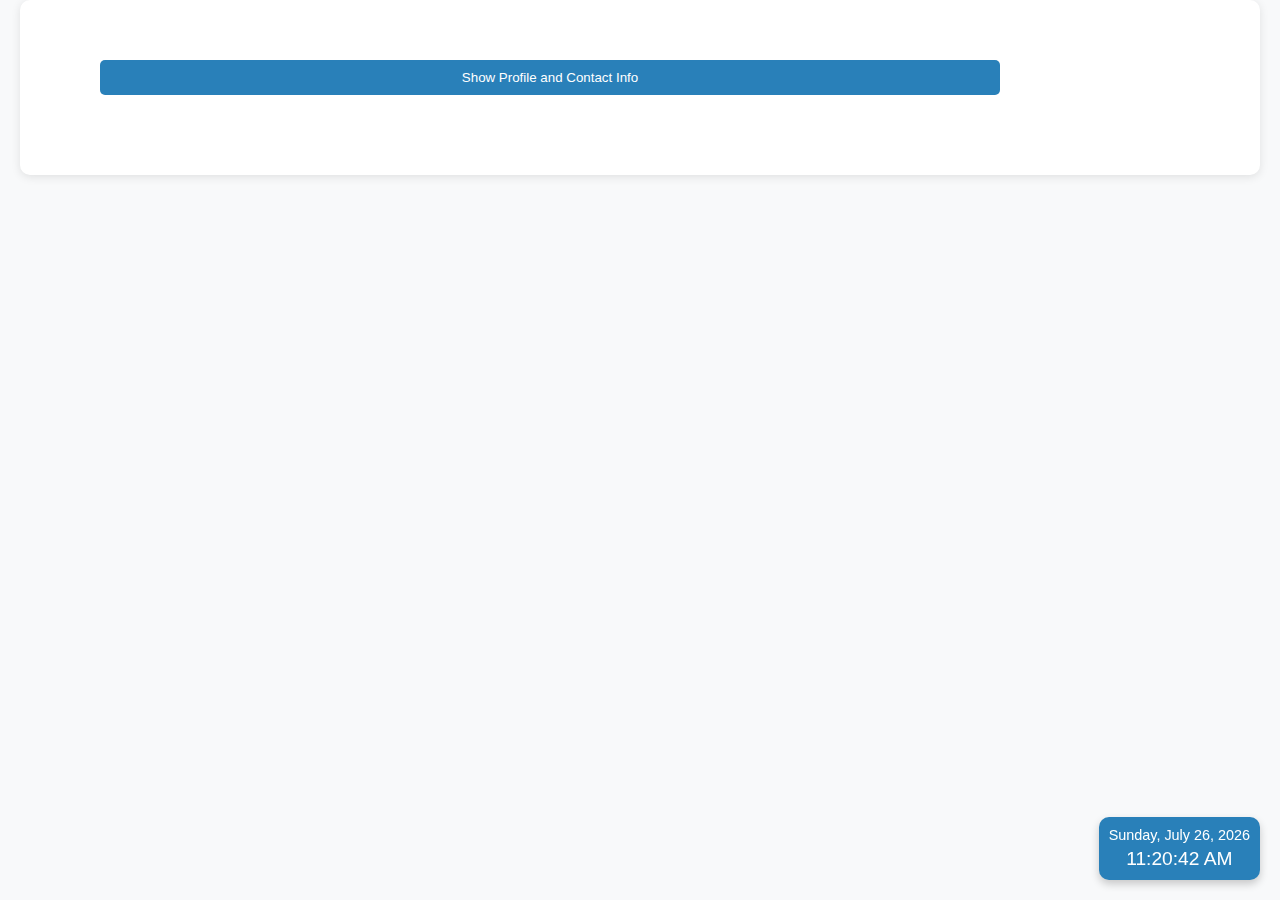
<file: Calma/calma.html>
<!DOCTYPE html>
<html lang="en">
<head>
    <meta charset="UTF-8">
    <meta name="viewport" content="width=device-width, initial-scale=1.0">
    <title>Paul's Portfolio</title>
    <style>
        body {
            font-family: 'Arial', sans-serif;
            margin: 0;
            background-color: #f8f9fa;
            color: #343a40;
        }

        .container {
            display: flex;
            max-width: 1200px;
            margin: auto;
            padding: 20px;
            box-shadow: 0 2px 10px rgba(0, 0, 0, 0.1);
            border-radius: 10px;
            background-color: #ffffff;
        }

        .sidebar {
            width: 25%;
            background-color: #343a40;
            color: white;
            padding: 20px;
            border-radius: 10px;
            box-shadow: 0 4px 8px rgba(0, 0, 0, 0.1);
            display: none; /* Initially hidden */
            transition: display 0.3s;
        }

        .profile {
            text-align: center;
            margin-bottom: 20px;
        }

        .profile-pic {
            width: 150px;
            height: 150px;
            border-radius: 50%;
            object-fit: cover;
            margin-bottom: 10px;
            border: 3px solid #3498db;
            transition: transform 0.3s;
            cursor: pointer; /* Add pointer cursor */
        }

        .profile-pic:hover {
            transform: scale(1.05);
        }

        .contacts, .social-media {
            margin-top: 20px;
        }

        .contacts h3, .social-media h3 {
            margin-bottom: 10px;
            border-bottom: 2px solid #3498db;
            padding-bottom: 5px;
        }

        .contacts ul, .social-media ul {
            list-style-type: none;
            padding: 0;
        }

        .contacts ul li, .social-media ul li {
            margin: 10px 0;
        }

        .contacts a, .social-media a {
            color: #ecf0f1;
            text-decoration: none;
            transition: color 0.3s;
        }

        .contacts a:hover, .social-media a:hover {
            color: #3498db;
        }

        .main-content {
            width: 75%;
            padding: 40px;
            margin-left: 20px;
        }

        h1 {
            color: #2980b9;
            margin-bottom: 20px;
            text-align: center;
        }

        h2 {
            margin-top: 20px;
            color: #2980b9;
        }

        .hidden {
            display: none;
        }

        p, ul {
            margin-bottom: 20px;
            line-height: 1.6;
        }

        .datetime {
            text-align: center;
            background-color: #2980b9;
            padding: 10px;
            border-radius: 10px;
            color: white;
            font-size: 0.9rem;
            position: fixed;
            bottom: 20px;
            right: 20px;
            box-shadow: 0 4px 8px rgba(0, 0, 0, 0.2);
        }

        #time {
            font-size: 1.2rem;
            margin-top: 5px;
        }

        .toggle-button {
            padding: 10px 15px;
            background-color: #2980b9;
            color: white;
            border: none;
            border-radius: 5px;
            cursor: pointer;
            margin-bottom: 20px;
            transition: background-color 0.3s;
            display: block;
            width: 100%;
        }

        .toggle-button:hover {
            background-color: #3498db;
        }

        @media (max-width: 768px) {
            .container {
                flex-direction: column;
            }

            .sidebar, .main-content {
                width: 100%;
                margin: 0;
                margin-bottom: 20px;
            }
        }
    </style>
</head>
<body>
    <div class="container">
        <div class="sidebar" id="sidebar">
            <div class="profile">
                <img src="homePaul.jpg" alt="Profile Picture" class="profile-pic" onclick="toggleContactInfo()">
                <h2>Paul C. Calna</h2>
                <p>If you want change your life you have to change your mind -cong</p>
                <p><a href="https://www.youtube.com/watch?v=lAo4uUEeeJQ" target="_blank" style="color: white; text-decoration: none;">Bossing!</a></p>

            </div>

            <div class="contacts">
                <h3>Contact Information</h3>
                <ul>
                    <li>Email: <a href="mailto:pcalma23@gmail.com">pcalma23@gmail.com</a></li>
                    <li>Phone: <a href="tel:09493429481">09493429481</a></li>
                    <li>Address: <a href="Add:#4537 Sitio Bakal,Brgy Dimagiba, Capas, Tarlac">#4537 Sitio Bakal,Brgy Dimagiba, Capas, Tarlac</a></li>
                </ul>
            </div>

            <div class="social-media">
                <h3>Social Media</h3>
                <ul>
                    <li><a href="https://www.facebook.com/amazingpaul04" target="_blank">Facebook</a></li>
                    <li><a href="https://www.youtube.com/@paulcalma7741" target="_blank">Youtube</a></li>
                    <li><a href="https://www.instagram.com/tatz.clm?igsh=MWJ4bHNjZDBobHEwNQ==" target="_blank">Instagram</a></li>
                </ul>
            </div>
        </div>

        <div class="main-content">
            <button class="toggle-button" onclick="toggleSidebar()">Show Profile and Contact Info</button>
            <div id="contact-info" class="hidden"></div>

            <div id="aboutMe" class="hidden">
                <h3>About Me</h3>
                <p>My name is Paul C. Calma, and I am 21 years old. I live in Capas, Tarlac, a place filled with memories and experiences that have shaped who I am today. My biggest dream is to finish my studies, not only for my own personal growth but also to give back to my parents, who have worked tirelessly to support me. Education is my key to a brighter future, and I am determined to achieve it so I can contribute to my family's well-being.</p>
            </div>

            <div id="education" class="hidden">
                <h3>Education</h3>
                <p>I am currently studying at Tarlac State University, pursuing a Bachelor of Science in Information Technology, specializing in Technical Service Management (BSIT-TSM). As a 4th-year student, I am working diligently towards achieving my dream of helping my family by completing my degree.</p>
            </div>

            <div id="hobbies" class="hidden">
                <h3>Hobbies</h3>
                <p>In my free time, I enjoy reading, exploring new technologies, and spending time with my friends and family. I also have a passion for playing online games and basketball. When I’m not in school, I work and ride my motorcycle to earn some extra money.</p>
            </div>
        </div>
    </div>

    <div class="datetime">
        <div id="date"></div>
        <div id="time"></div>
    </div>

    <script>
        function toggleSidebar() {
            const sidebar = document.getElementById('sidebar');
            sidebar.style.display = sidebar.style.display === 'none' || sidebar.style.display === '' ? 'block' : 'none';
        }

        function toggleContactInfo() {
            const aboutMe = document.getElementById('aboutMe');
            const education = document.getElementById('education');
            const hobbies = document.getElementById('hobbies');

            // Toggle visibility
            const displayStyle = aboutMe.style.display === 'none' || aboutMe.style.display === '' ? 'block' : 'none';
            aboutMe.style.display = displayStyle;
            education.style.display = displayStyle;
            hobbies.style.display = displayStyle;

            // Position them correctly
            const mainContent = document.querySelector('.main-content');
            if (displayStyle === 'block') {
                mainContent.scrollTop = mainContent.scrollHeight; // Scroll to the bottom if shown
            }
        }

        function updateDateTime() {
            const now = new Date();
            const dateOptions = { weekday: 'long', year: 'numeric', month: 'long', day: 'numeric' };
            const dateStr = now.toLocaleDateString(undefined, dateOptions);
            const timeStr = now.toLocaleTimeString();

            document.getElementById('date').textContent = dateStr;
            document.getElementById('time').textContent = timeStr;
        }

        updateDateTime();
        setInterval(updateDateTime, 1000);
    </script>

</body>
</html>
</file>
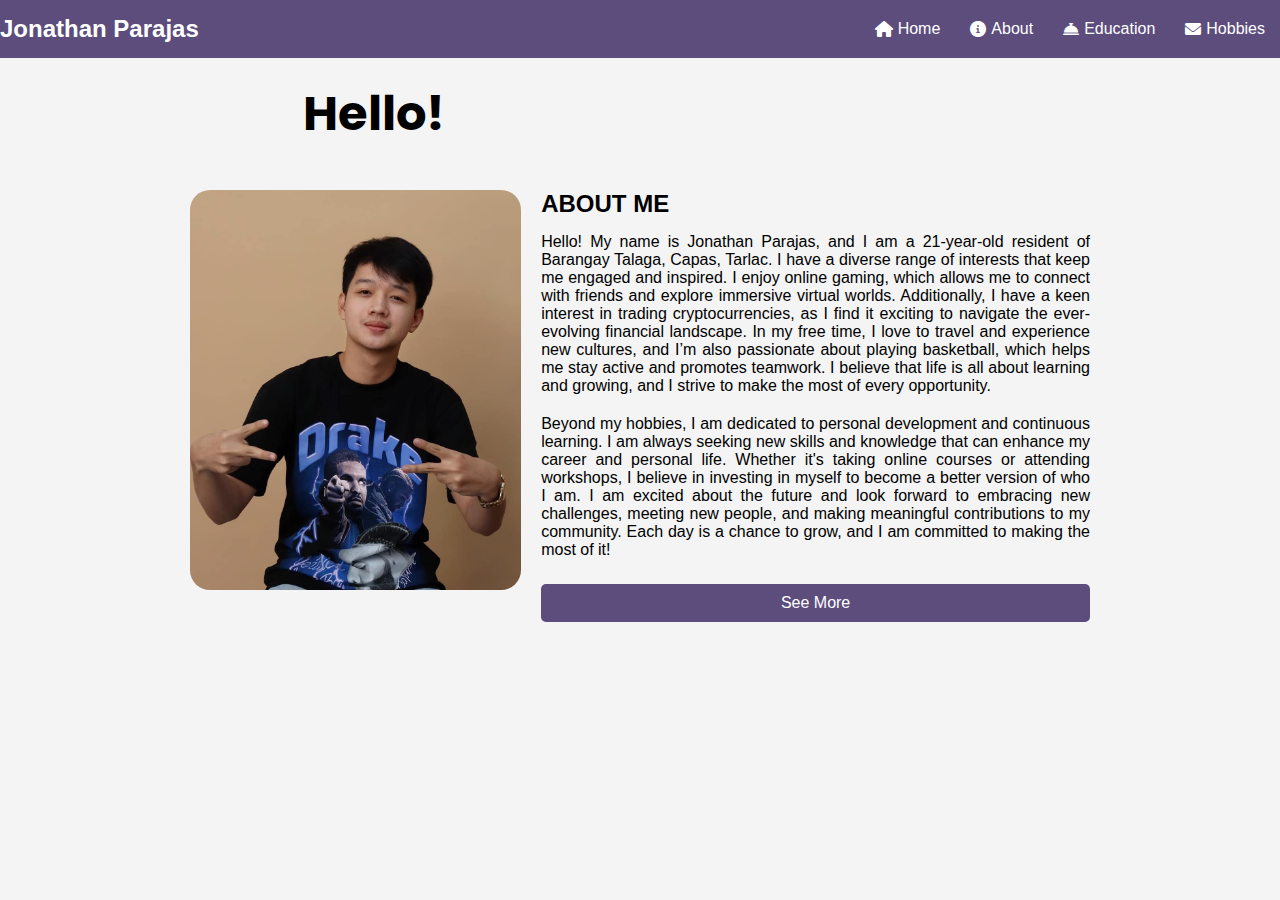
<file: Parajas/about.html>
<!DOCTYPE html>
<html lang="en">
<head>
    <meta charset="UTF-8">
    <meta name="viewport" content="width=device-width, initial-scale=1.0">
    <title>About - Jonathan Parajas</title>
    <link href="https://fonts.googleapis.com/css2?family=Poppins:wght@400;700&display=swap" rel="stylesheet">
    <link rel="stylesheet" href="https://cdnjs.cloudflare.com/ajax/libs/font-awesome/6.0.0-beta3/css/all.min.css">
    <style>
        body {
            font-family: Arial, sans-serif; 
            margin: 0;
            padding: 0;
            background-color: #f4f4f4;
            display: flex;
            flex-direction: column;
            align-items: center; 
        }
        header {
            background-color: #5c4d7d;
            color: white;
            padding: 10px 20px;
            width: 100%;
            display: flex;
            align-items: center;
            justify-content: space-between;
        }
        .logo {
            font-size: 24px;
            font-weight: bold;
        }
        nav {
            display: flex;
        }
        nav a {
            color: white;
            padding: 10px 15px;
            text-decoration: none;
            display: flex;
            align-items: center;
        }
        nav a i {
            margin-right: 5px;
        }
        .blinking-header {
            font-size: 48px; 
            margin: 20px 0;
            display: flex;
            font-family: 'Poppins', sans-serif; 
            justify-content: center; 
        }
        .blinking-header span {
            opacity: 0; 
            display: inline-block;
            font-weight: bold; 
        }
        .container {
            padding: 20px; 
            display: flex;
            align-items: flex-start; /* Align items to the top */
            max-width: 900px;
            margin: 0 auto; /* Center the container */
        }
        .about-content {
            margin-left: 20px; 
            display: flex;
            flex-direction: column;
            justify-content: flex-start; /* Start from the top */
            text-align: justify; /* Justify the text */
        }
        h2 {
            margin: 0; /* Remove margin for header */
            margin-bottom: 10px; /* Add space after the header */
        }
        p {
            margin: 5px 0; /* Maintain margin for paragraphs */
        }
        .first-paragraph {
            margin-bottom: 15px; /* Adjust margin after the first paragraph */
        }
        .see-more-button {
            margin-top: 20px; /* Space above the button */
            padding: 10px 20px;
            background-color: #5c4d7d;
            color: white;
            border: none;
            border-radius: 5px;
            cursor: pointer;
            font-size: 16px;
        }
        .see-more-button:hover {
            background-color: #4b3d66; /* Darker shade on hover */
        }
        img {
            width: 400px;
            height: 400px;
            object-fit: cover;
            border-radius: 20px; 
        }
    </style>
</head>
<body>

<header>
    <div class="logo">Jonathan Parajas</div>
    <nav>
        <a href="../Home/index.html"><i class="fas fa-home"></i>Home</a>
        <a href="about.html"><i class="fas fa-info-circle"></i>About</a>
        <a href="services.html"><i class="fas fa-concierge-bell"></i>Education</a>
        <a href="contact.html"><i class="fas fa-envelope"></i>Hobbies</a>
    </nav>
</header>

<div class="blinking-header">
    <span>H</span>
    <span>e</span>
    <span>l</span>
    <span>l</span>
    <span>o</span>
    <span>!</span>
    <span>&nbsp;</span>
    <span>I</span>
    <span>'</span>
    <span>m</span>
    <span>&nbsp;</span>
    <span>J</span>
    <span>o</span>
    <span>n</span>
    <span>a</span>
    <span>t</span>
    <span>h</span>
    <span>a</span>
    <span>n</span>
    <span>&nbsp;</span>
    <span>P</span>
    <span>a</span>
    <span>r</span>
    <span>a</span>
    <span>j</span>
    <span>a</span>
    <span>s</span>
</div>

<div class="container">
    <img src="homeJonathan.jpg" alt="Profile Picture">
    <section id="about" class="about-content">
        <h2>ABOUT ME</h2>
        <p class="first-paragraph">Hello! My name is Jonathan Parajas, and I am a 21-year-old resident of Barangay Talaga, Capas, Tarlac. I have a diverse range of interests that keep me engaged and inspired. I enjoy online gaming, which allows me to connect with friends and explore immersive virtual worlds. Additionally, I have a keen interest in trading cryptocurrencies, as I find it exciting to navigate the ever-evolving financial landscape. In my free time, I love to travel and experience new cultures, and I’m also passionate about playing basketball, which helps me stay active and promotes teamwork. I believe that life is all about learning and growing, and I strive to make the most of every opportunity.</p>
        <p>Beyond my hobbies, I am dedicated to personal development and continuous learning. I am always seeking new skills and knowledge that can enhance my career and personal life. Whether it's taking online courses or attending workshops, I believe in investing in myself to become a better version of who I am. I am excited about the future and look forward to embracing new challenges, meeting new people, and making meaningful contributions to my community. Each day is a chance to grow, and I am committed to making the most of it!</p>
        <button class="see-more-button" onclick="window.location.href='services.html'">See More</button>
    </section>
</div>

<script>
    const spans = document.querySelectorAll('.blinking-header span');
    let index = 0;

    function showNextLetter() {
        spans[index].style.opacity = 1;
        index++;

        if (index >= spans.length) {
            setTimeout(() => {
                spans.forEach(span => span.style.opacity = 0);
                index = 0; 
                setTimeout(() => {
                    showNextLetter(); 
                }, 500); 
            }, 500); 
        } else {
            setTimeout(showNextLetter, 100);
        }
    }

    showNextLetter();
</script>

</body>
</html>
</file>
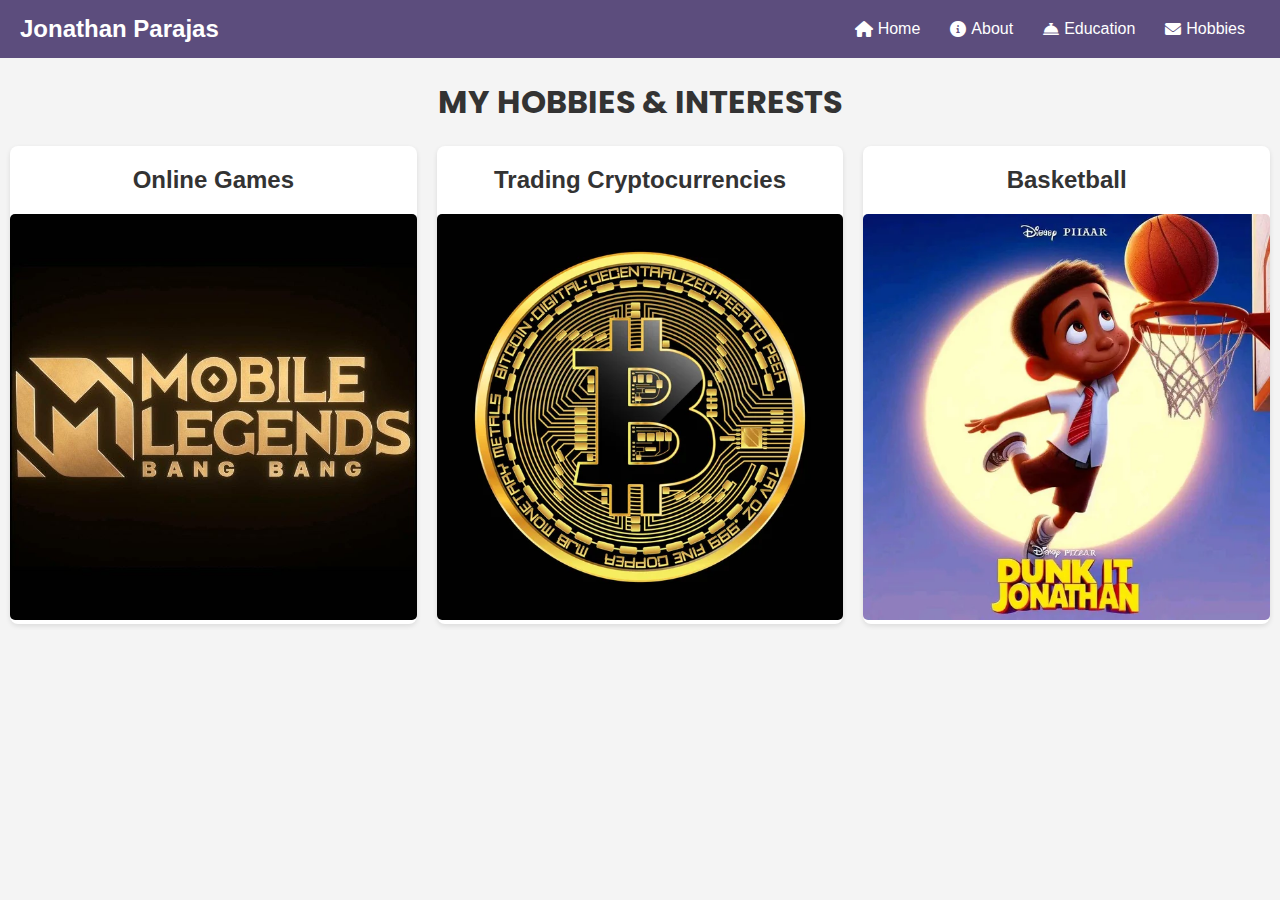
<file: Parajas/contact.html>
<!DOCTYPE html>
<html lang="en">
<head>
    <meta charset="UTF-8">
    <meta name="viewport" content="width=device-width, initial-scale=1.0">
    <title>Hobbies - Jonathan</title>
    <link rel="stylesheet" href="https://cdnjs.cloudflare.com/ajax/libs/font-awesome/6.0.0-beta3/css/all.min.css">
    <link href="https://fonts.googleapis.com/css2?family=Poppins:wght@400;600&display=swap" rel="stylesheet">
    <style>
        body {
            font-family: Arial, sans-serif;
            margin: 0;
            padding: 0;
            background-color: #f4f4f4;
        }
        header {
            background-color: #5c4d7d;
            color: white;
            padding: 10px 20px;
            display: flex;
            align-items: center;
            justify-content: space-between;
        }
        .logo {
            font-size: 24px;
            font-weight: bold;
        }
        nav {
            display: flex;
        }
        nav a {
            color: white;
            padding: 10px 15px;
            text-decoration: none;
            display: flex;
            align-items: center;
        }
        nav a i {
            margin-right: 5px; /* Space between icon and text */
        }
        nav a:hover {
            background-color: #7a6f9e;
            border-radius: 5px;
        }
        .container {
            padding: 20px;
            display: flex;
            justify-content: center; /* Center the title */
            text-align: center; /* Center align the title text */
            margin-top: 0; /* Remove space above the title */
        }
        .content-container {
            display: flex; /* Flex for columns */
            justify-content: space-between; /* Space between columns */
            margin-top: 0; /* Remove margin above columns */
            margin-bottom: 20px; /* Space below columns */
        }
        .column {
            background-color: white;
            padding: 0; /* Remove padding inside the cards */
            border-radius: 8px;
            box-shadow: 0 2px 5px rgba(0, 0, 0, 0.1);
            flex: 1; /* Make columns equal width */
            margin: 0 10px;
            text-align: center; /* Center align text in the card */
        }
        h1 {
            font-family: 'Poppins', sans-serif; /* Use Poppins font */
            color: #333;
            margin: 0; /* Remove margin */
            font-weight: bold; /* Make the title bold */
        }
        h2 {
            color: #333;
            font-weight: bold; /* Optional: make h2 bold */
        }
        img {
            max-width: 100%; /* Responsive image */
            height: auto; /* Maintain aspect ratio */
            border-radius: 5px; /* Optional: rounded corners */
        }
    </style>
</head>
<body>

<header>
    <div class="logo">Jonathan Parajas</div>
    <nav>
        <a href="../Home/index.html"><i class="fas fa-home"></i>Home</a>
        <a href="about.html"><i class="fas fa-info-circle"></i>About</a>
        <a href="services.html"><i class="fas fa-concierge-bell"></i>Education</a>
        <a href="contact.html"><i class="fas fa-envelope"></i>Hobbies</a>
    </nav>
</header>

<div class="container">
    <h1>MY HOBBIES & INTERESTS</h1>
</div>

<div class="content-container">
    <div class="column">
        <h2>Online Games</h2>
        <img src="ml.jpg" alt="Online Games Image">
    </div>
    <div class="column">
        <h2>Trading Cryptocurrencies</h2>
        <img src="bit.jpg" alt="Cryptocurrency Image">
    </div>
    <div class="column">
        <h2>Basketball</h2>
        <img src="basketball.webp" alt="Basketball Image">
    </div>
</div>

</body>
</html>
</file>
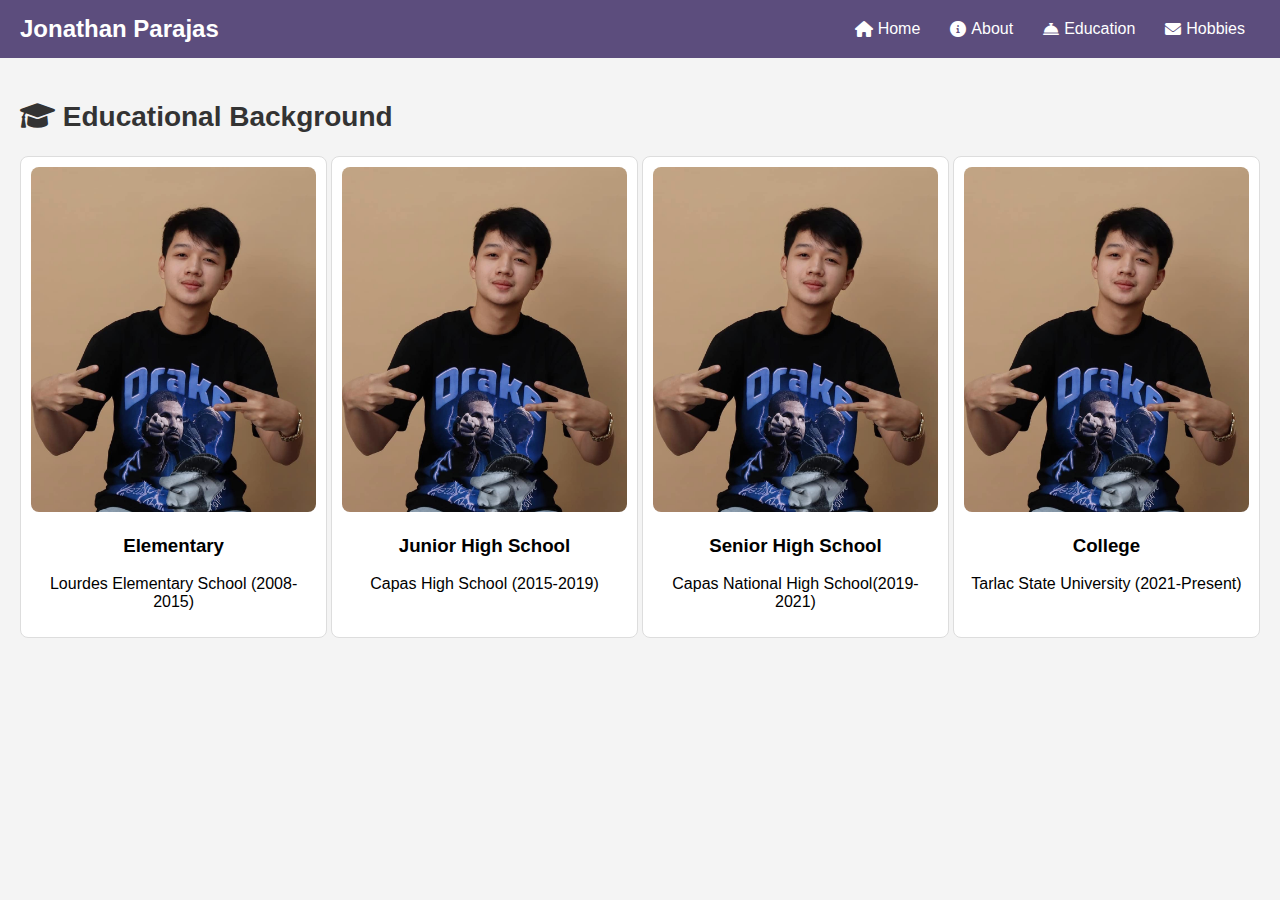
<file: Parajas/services.html>
<!DOCTYPE html>
<html lang="en">
<head>
    <meta charset="UTF-8">
    <meta name="viewport" content="width=device-width, initial-scale=1.0">
    <title>Education - Jonathan</title>
    <link rel="stylesheet" href="https://cdnjs.cloudflare.com/ajax/libs/font-awesome/6.0.0-beta3/css/all.min.css">
    <style>
        body {
            font-family: Arial, sans-serif;
            margin: 0;
            padding: 0;
            background-color: #f4f4f4;
        }
        header {
            background-color: #5c4d7d;
            color: white;
            padding: 10px 20px;
            display: flex;
            align-items: center;
            justify-content: space-between;
        }
        .logo {
            font-size: 24px;
            font-weight: bold;
        }
        nav {
            display: flex;
        }
        nav a {
            color: white;
            padding: 10px 15px;
            text-decoration: none;
            display: flex;
            align-items: center;
        }
        nav a i {
            margin-right: 5px; /* Space between icon and text */
        }
        nav a:hover {
            background-color: #7a6f9e;
            border-radius: 5px;
        }
        .container {
            padding: 20px;
        }
        h1 {
            color: #333;
        }
        h2 {
            color: #333;
            font-size: 24px; /* Adjusted font size for all h2 elements */
        }
        .education {
            margin-top: 20px;
        }
        .education h2 {
            font-size: 28px; /* Specific font size for education heading */
        }
        .card-container {
            display: flex;
            justify-content: space-between;
            margin-top: 20px;
        }
        .card {
            background-color: white;
            border: 1px solid #ddd;
            border-radius: 8px;
            width: 23%; /* Adjusted to fit four cards */
            text-align: center;
            padding: 10px;
        }
        .card img {
            max-width: 100%;
            border-radius: 8px;
        }
    </style>
</head>
<body>

<header>
    <div class="logo">Jonathan Parajas</div>
    <nav>
        <a href="../Home/index.html"><i class="fas fa-home"></i>Home</a>
        <a href="about.html"><i class="fas fa-info-circle"></i>About</a>
        <a href="services.html"><i class="fas fa-concierge-bell"></i>Education</a>
        <a href="contact.html"><i class="fas fa-envelope"></i>Hobbies</a>
    </nav>
</header>

<div class="container">

    <section class="education">
        <h2><i class="fas fa-graduation-cap"></i> Educational Background</h2>
    </section>

    <section class="card-container">
        <div class="card">
            <img src="homeJonathan.jpg" alt="Service 1">
            <h3>Elementary</h3>
            <p>Lourdes Elementary School (2008-2015)</p>
        </div>
        <div class="card">
            <img src="homeJonathan.jpg" alt="Service 2">
            <h3>Junior High School</h3>
            <p>Capas High School (2015-2019)</p>
        </div>
        <div class="card">
            <img src="homeJonathan.jpg" alt="Service 3">
            <h3>Senior High School</h3>
            <p>Capas National High School(2019-2021)</p>
        </div>
        <div class="card">
            <img src="homeJonathan.jpg" alt="Service 4">
            <h3>College</h3>
            <p>Tarlac State University (2021-Present)</p>
        </div>
    </section>
</div>

</body>
</html>
</file>
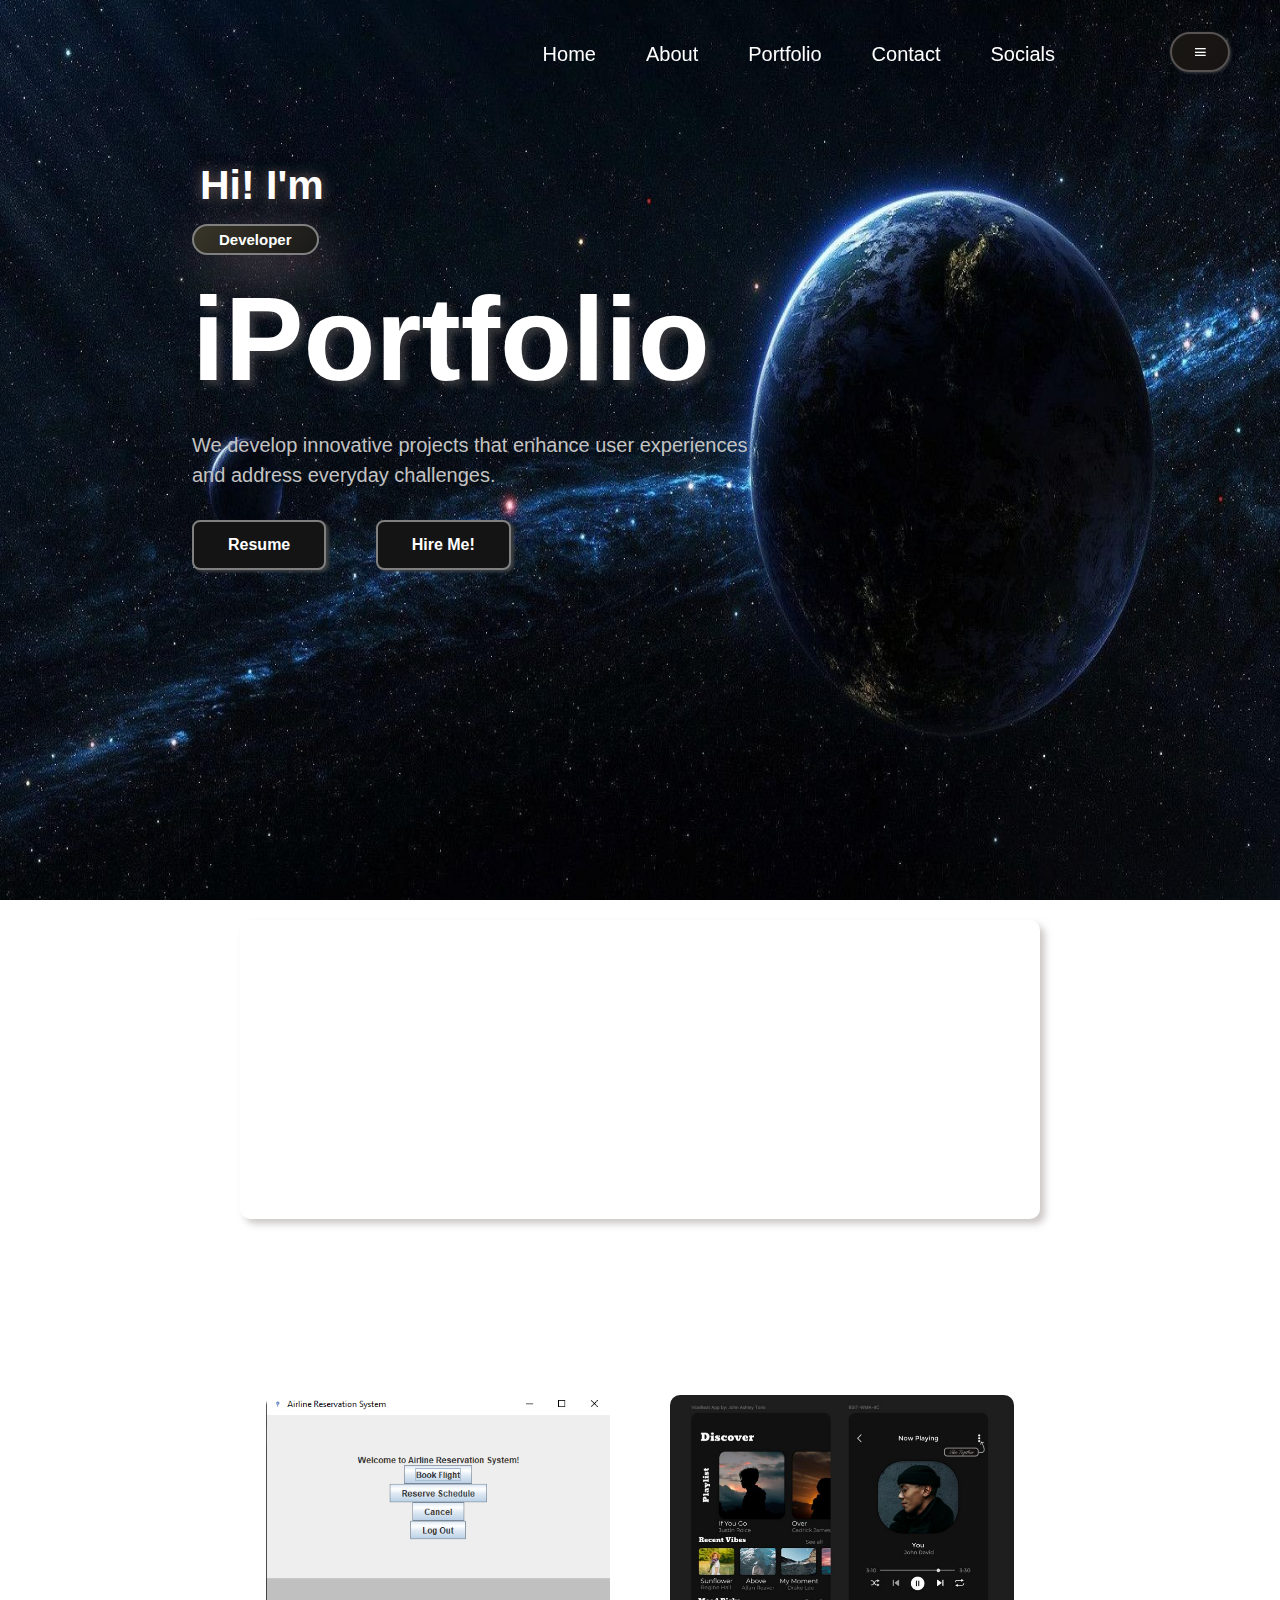
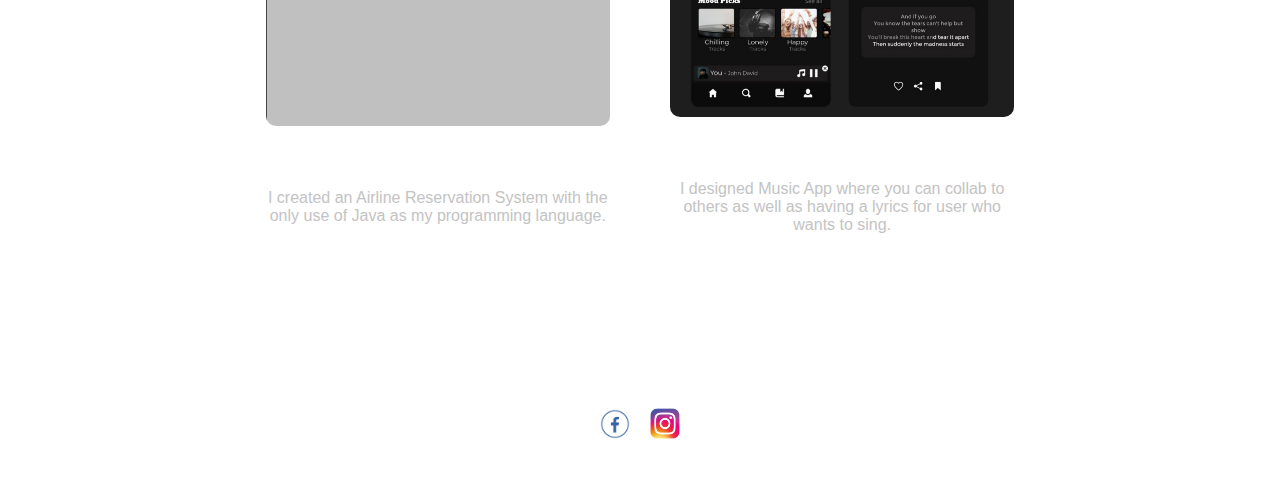
<file: Torio/portfolio.html>
<html lang="en">
<head>
    <meta charset="UTF-8">
    <meta name="viewport" content="width=device-width, initial-scale=1.0">
    <title>Portfolio</title>
    <link rel="stylesheet" href="torioPortfolio.css">
    <link rel="stylesheet" href="https://unpkg.com/boxicons@latest/css/boxicons.min.css">
</head>
<body>
    <header>
        


        <ul class="nav-headbar">
            <li><a href="#home" class="active">Home</a></li>
            <li><a href="#about">About</a></li>
            <li><a href="#portfolio">Portfolio</a></li>
            <li><a href="#contact">Contact</a></li>
            <li><a href="#social">Socials</a></li>
        </ul>
        
        <div class="menu-btn">
            
            <div class="bx bx-menu" id="menu-icon"></div>

        </div>
        
        

    </header>

<div >
    <a href="#" class="header" id="typingText"> </a>
</div>

    <section id="home" class="home">
        <div class="home-text">
            <span>Developer</span>
            <h1 class="maintext">iPortfolio</h1>
            <p>We develop innovative projects that enhance user experiences <br>and address everyday challenges.</p>
 
            <div class="main-btn">
                <button class="btn" onclick="downloadResume('torioResume.html')">Resume</button>
            </div>
            
            
        

            <div class="main-btn">
                <button class="btn two" id="hire">Hire Me!</button>
            </div>
        </div>

        

    </section>


    

    <section id="about">
        <style>
        #about {
            background-color: 5px 5px 7px rgba(131, 122, 122, 0.5);
            padding: 40px;
            margin: 20px auto;
            max-width: 800px;
            border-radius: 10px;
            
            box-shadow: 5px 5px 7px rgba(158, 147, 147, 0.5);
            font-family: 'Arial', sans-serif;
            
        }
        
        #about h2 {
            color: #ffffff;
            text-align: center;
            font-size: 2.5em;
            margin-bottom: 20px;
        }
        
        #about p {
            color: #ffffff;
            font-size: 1.2em;
            line-height: 1.6;
            text-align: center;
        }
        #about p br {
    margin-bottom: 10px;
}

    </style>


        <h2>About Me</h2>
        <p>
            Hi, I am John Ashley Torio, a future software developer. <br> 
            I have successfully developed an Airline Reservation System application using Java as the primary programming language. <br> 
            I specialize in building efficient and scalable software solutions, and I am always eager to learn and grow in this ever-evolving field.
        </p>
    </section>
    





    

    <section id="portfolio">

        <style>

#portfolio {
    padding: 50px 15%;
    background-color: rgba(255, 255, 255, 0.1); 
    color: var(--text-color);
    display: flex; 
    flex-direction: column; 
    align-items: center; 
}

.portfolio-container {
    display: grid;
    grid-template-columns: repeat(auto-fill, minmax(250px, 1fr)); 
    gap: 20px; 
    
}

.portfolio-item {
    background: rgba(255, 255, 255, 0.2); 
    border-radius: 10px; 
    padding: 20px;
    text-align: center;
    transition: transform 0.3s; 
}

.portfolio-item:hover {
    transform: scale(1.05); 
}

.portfolio-item img {
    max-width: 100%; 
    border-radius: 10px; 
    margin-bottom: 15px; 
}

.portfolio-item h3 {
    font-size: 1.5rem; 
    margin: 10px 0; 
}

.portfolio-item p {
    font-size: 1rem; 
    color: #c3c3c3; 
}
.portbottom{
    margin-bottom:40px;
    text-align: center;
}

        </style>

        <div class="portbottom">
        <h2>Portfolio</h2>
        <p>Check out our portfolio showcasing a variety of projects we have worked on.</p>
        </div>
            
            <div class="portfolio-container">
                <div class="portfolio-item">
                    <img src="airline.PNG">
                    <h3>Airline Reservation System</h3>
                    <p>I created an Airline Reservation System with the only use of Java as my programming language.</p>
                </div>
                <div class="portfolio-item">
                    <img src="music.png">
                    <h3>Music App Design</h3>
                    <p>I designed Music App where you can collab to others as well as having a lyrics for user who wants to sing.</p>
                </div>
                
            </div>

        </div>
    </section>
    

    <section id="contact">
<style>
.contact{
    padding: 20px;
    text-align: center;

}

</style>
        
        <div class="contact">
            <p>
        <h2>Contact</h2>
        </p>
        <p>Feel free to contact me <br></p>
        <p>+63 9435-543-970 <br></p>
    </div>

    </section>

    <section id="social">
        <style>
.icontent {
    display: flex; 
    flex-direction: row; 
    align-items: center; 
    justify-content: center;
   
}

.icontent a {
    margin: 0 10px; 
    margin-bottom:40px;
}

.icontent img {
    width: 30px; 
    height: auto; 
    transition: transform 0.3s; 
}



        </style>
        <div class="icontent">
                <a href="https://www.facebook.com/ashley.torio.98"><img src="facebook.png"/></a>
                <a href="https://www.instagram.com/"><img src="instagram2.png"/></a>
                
        </div>
       
    </section>

    
    
    <script>
        function downloadResume(resumeFileName) {
    
    var link = document.createElement('a');
    link.href = resumeFileName; 
    link.download = resumeFileName; 
    document.body.appendChild(link); 
    link.click(); 
    document.body.removeChild(link); 

    
    alert("Click Ok To Continue!");






        

            document.querySelectorAll('.nav-bar a').forEach(anchor => {
    anchor.addEventListener('click', function(e) {
        e.preventDefault();
        document.querySelector(this.getAttribute('href')).scrollIntoView({
            behavior: 'smooth'
        });
    });
});


        }
    </script>

<script>
          document.addEventListener("DOMContentLoaded", () => {
            const text = "Hi! I'm John Ashley Torio";
            const typingTextElement = document.getElementById("typingText");
            let index = 0;

            function typeText() {
                if (index < text.length) {
                    typingTextElement.textContent += text.charAt(index);
                    index++;
                    setTimeout(typeText, 100); 
                } else {
                    
                    setTimeout(() => {
                        typingTextElement.textContent = ''; 
                        index = 0;
                        typeText(); 
                    }, 1000); 
                }
            }

            typeText();
        });
</script>
<script>
    document.getElementById('hire').addEventListener('click', function() {
    alert('Thank you for hiring me!');
});

</script>

</body>
</html>
</file>
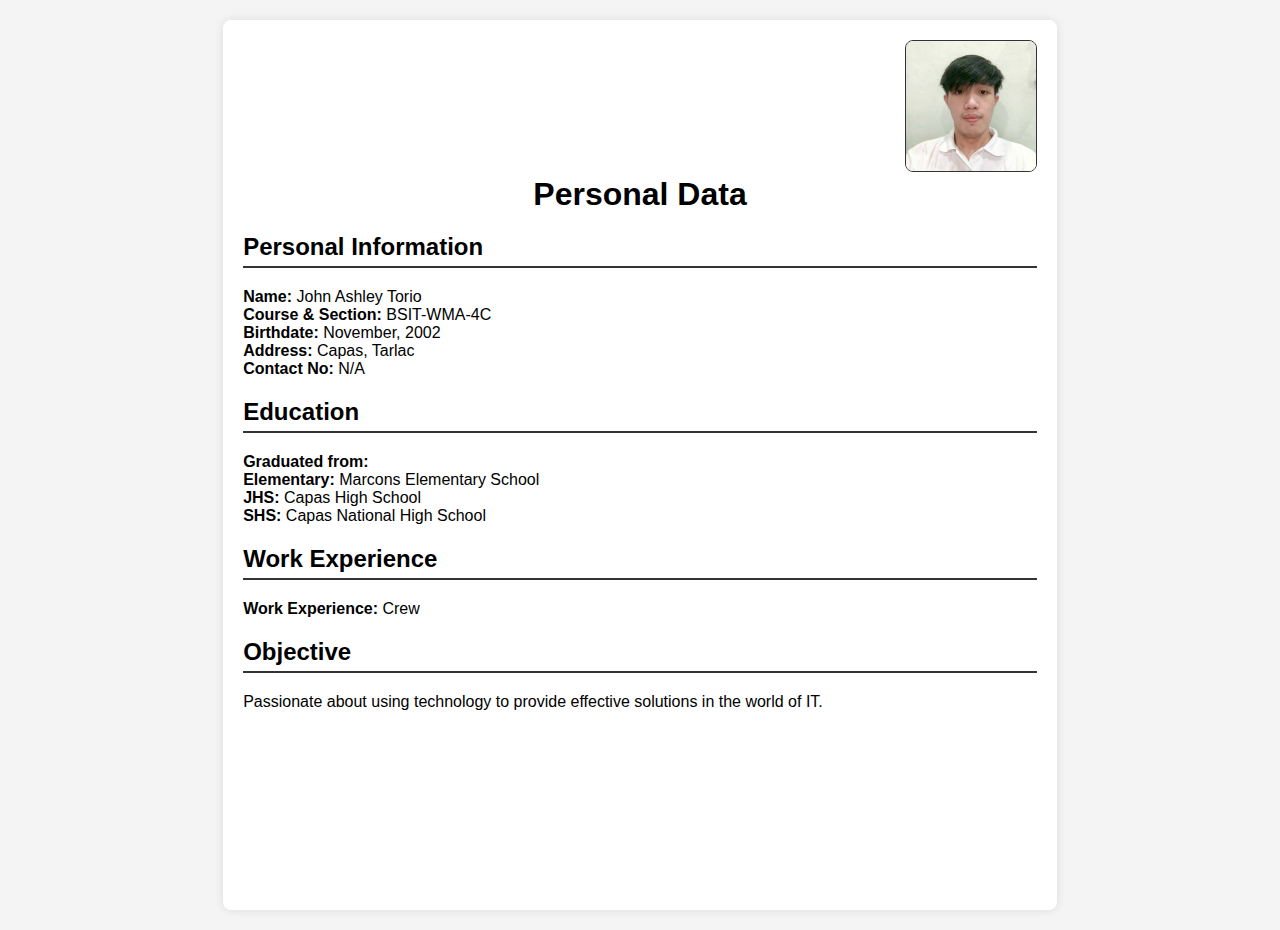
<file: Torio/torioResume.html>
<!DOCTYPE html>
<html lang="en">

<head>
    <meta charset="UTF-8">
    <meta name="viewport" content="width=device-width, initial-scale=1.0">
    <title>Torio CV</title>
    <style>
    body {
            font-family: Arial, sans-serif;
            background-color: #f4f4f4;
            margin: 0;
            padding: 0;
            display: flex;
            align-items: center;
            justify-content: center;
            min-height: 100vh;
        }
        .image {
            max-width: 800px;
            margin: 20px auto;
            background-color: #fff;
            padding: 20px;
            border-radius: 8px;
            box-shadow: 0 0 10px rgba(0, 0, 0, 0.1);
            position: relative;
            width: 21cm;
            height: 22.5cm;
          }

        header {
            text-align: right;
        }

        header img {
            max-width: 100%;
            border-radius: 8px;
            height: 130px;  
            border: 1px solid #333;
        }

        #align{
        text-align:center
        }

        h1,
        h2,
        p {
            margin: 0;
        }

        .data {
            margin-top: 20px;
        }

        .data h2 {
          border-bottom: 2px solid #333;
            padding-bottom: 5px;
            margin-bottom: 20px;
        }
    </style>
</head>

<body>

    <div class="image">
        <header>
 
            <img src="torioPic.jpg" alt="">
        </header>

        <h1 id="align">Personal Data</h1>

        <div class="data">
            <h2>Personal Information</h2>
            <p><strong>Name:</strong> John Ashley Torio</p>
            <p><strong>Course & Section:</strong> BSIT-WMA-4C</p>
            
            <p><strong>Birthdate:</strong> November, 2002</p>
            <p><strong>Address:</strong> Capas, Tarlac</p>
            <p><strong>Contact No:</strong> N/A</p>
          </div>

          <div class="data">
            <h2>Education</h2>
            <p><strong>Graduated from:</strong> 
            <p><strong>Elementary:</strong> Marcons Elementary School</p>
            <p><strong>JHS:</strong>  Capas High School</p>
            <p><strong>SHS:</strong>  Capas National High School</p>
            
 </div>

        <div class="data">
            <h2>Work Experience</h2>
            <p><strong>Work Experience:</strong> Crew </p>
        </div>

        <div class="data">
            <h2>Objective</h2>
            <p>Passionate about using technology to provide effective solutions in the world of IT.</p>
        </div>
    </div>

</body>

</html>
</file>
<file: Torio/torioPortfolio.css>
body {
    
    
    background-image: url('backgrounddd.jpg'); 
    background-size: cover; 
    background-position: center; 
    background-repeat: no-repeat; 
    background-attachment: fixed; 
    background-size: contain;
    background-size: 100% 100%; 
    box-shadow: 10px 10px 5px lightblue;
    color: white;
    overflow-x: hidden;
}


header{
    position: fixed;
    top: 0;
    right: 0;
    width: 100%;
    z-index: 1000;
    display: flex;
    align-items: center;
    justify-content: space-between;
    padding: 32px 15%;
    background: transparent;
    transition: all ease .45s;
}

.header {
    color: #ffffff; 
    font-size: 41px;
    font-weight: 600;
    font-family: sans-serif;
    margin-left: 200px;
    display: flex;
    position: absolute;  
    top: 162px;           
    
    text-shadow: 
        0 0 8px rgba(80, 65, 65, 0.8), 
        0 0 15px rgba(50, 50, 50, 0.6), 
        0 0 20px rgba(190, 173, 173, 0.4); 
}




.maintext{
color: #ffffff;
text-shadow: 5px 5px 7px rgba(97, 91, 91, 0.5);
}

.nav-headbar{
    display: flex;
    position: absolute;  
    top: 43px;           
    right: 20px;  
    margin-right:180px;       
}

.nav-headbar a{
    font-size: 20px;
    font-weight: 500;
    color: white;
    margin: 0 25px;
    transition: all ease .50s;
    
}

.nav-headbar a:hover{
    color: #b0b0b0;

}


.menu-btn{
    box-shadow: 0px 20px 40px #00000070;
    background: linear-gradient(130.08deg, #181713 0%, #181313 100%);
    border: 2px solid rgb(87, 83, 83);
    padding: 10px 20px;
    border-radius: 100px;
    display: flex;
    align-items: center;
    cursor: pointer;
    display: flex;
    position: absolute;  
    top: 32px;           
    right: 50px; 
    box-shadow: 1px 1px 3px rgb(60, 63, 65);
}
.menu-btn:hover{
    color: #b0b0b0;
}

.menu-icon{
    font-size: 28px;
    margin-left: 10px;
    z-index: 6;
}

section{
    padding: 0 15%;
}

.home{
    position: relative;
    width: 100%;
    height: 100vh;
    display: flex;
    align-items: center;
    justify-content: space-between;
    gap: 30px;
    margin-bottom: 20px;
}


*{
    padding: 0;
    margin: 0;
    box-sizing: border-box;
    font-family: sans-serif;
    list-style: none;
    text-decoration: none;
}

.home-text{
    margin-top:130px;

}

.home-text span{
    padding: 5px 25px;
    background: linear-gradient(130.08deg, #383528 0%, #191919 100%);
    box-shadow: 8px 15px 60px #d3a9a970;
    border: 2px solid gray;
    border-radius: 100px;
    color: white;
    font-weight: 700;
    font-size: 15px;
    
}

.home-text h1{
    font-size: 118px;
    margin: 23px 0;
    
}

.home-text p{
    font-size: 20px;
    font-weight: 400;
    color: #c3c3c3;
    line-height: 30px;
    margin-bottom: 30px;
}

.btn{

    display: inline-block;
    padding: 14px 34px;
    background: #141414;
    color: white;
    border: 2px solid gray;
    font-size: 16px;
    font-weight: 600;
    border-radius: 8px;
    transition: all 0.6s ease-in-out;
    box-shadow: 3px 2px 3px rgb(60, 63, 65);
    }

.btn:hover{
    color: #141414;
    background: white;
    border: 2px solid white;
}

.two{
    background: #141414;
    border: 2px solid gray;
    color: white;
    margin-left: 25px;
}

.two:hover{
    color: #141414;
    background: white;
    border: 2px solid white;
}

.share{
    position: absolute;
    bottom: 3rem;
    left: 15%;
    display: flex;
    align-items: center;
}

.share p{
    font-size: 17px;
    color: white;
    margin-right: 25px;
}

.social i{
    display: inline-flex;
    align-items: center;
    height: 45px;
    width: 45px;
    background: linear-gradient(130.08deg, #383528 0%, #191919 100%);
    box-shadow: 0px 20px 40px #00000070;
    border: 2px solid gray;
    border-radius: 50%;
    color: white;
    font-size: 20px;
    margin: 0 7px;
    transition: all 0.6s ease-in-out;
}

.social i:hover{
    transform: translateY(-10px);
}


.main-btn {
    position: relative;
    display: inline-block;
    margin-right: 20px; 
    margin-bottom: 230px;
}



.dropdown-checkbox {
    display: none;
}

.dropdown-content {
    display: none;
    position: absolute;
    background-color: #333;
    box-shadow: 0px 8px 16px 0px rgba(0, 0, 0, 0.2);
    z-index: 1;
}

.dropdown-content a {
    display: block;
    padding: 10px;
    text-decoration: none;
    color: #fff;
}

.dropdown-content a:hover {
    background-color: #3498db;
}

.dropdown-checkbox:checked + .dropdown-content {
    display: block;
}


.resume-link {
    color: #fff; 
    text-decoration: none; 
    display: block;
    padding: 10px;
    transition: background-color 0.3s;
}

.resume-link:hover {
    background-color: #333536;
}


.imgservices{
height: 20px;
width:20px;

}
</file>
